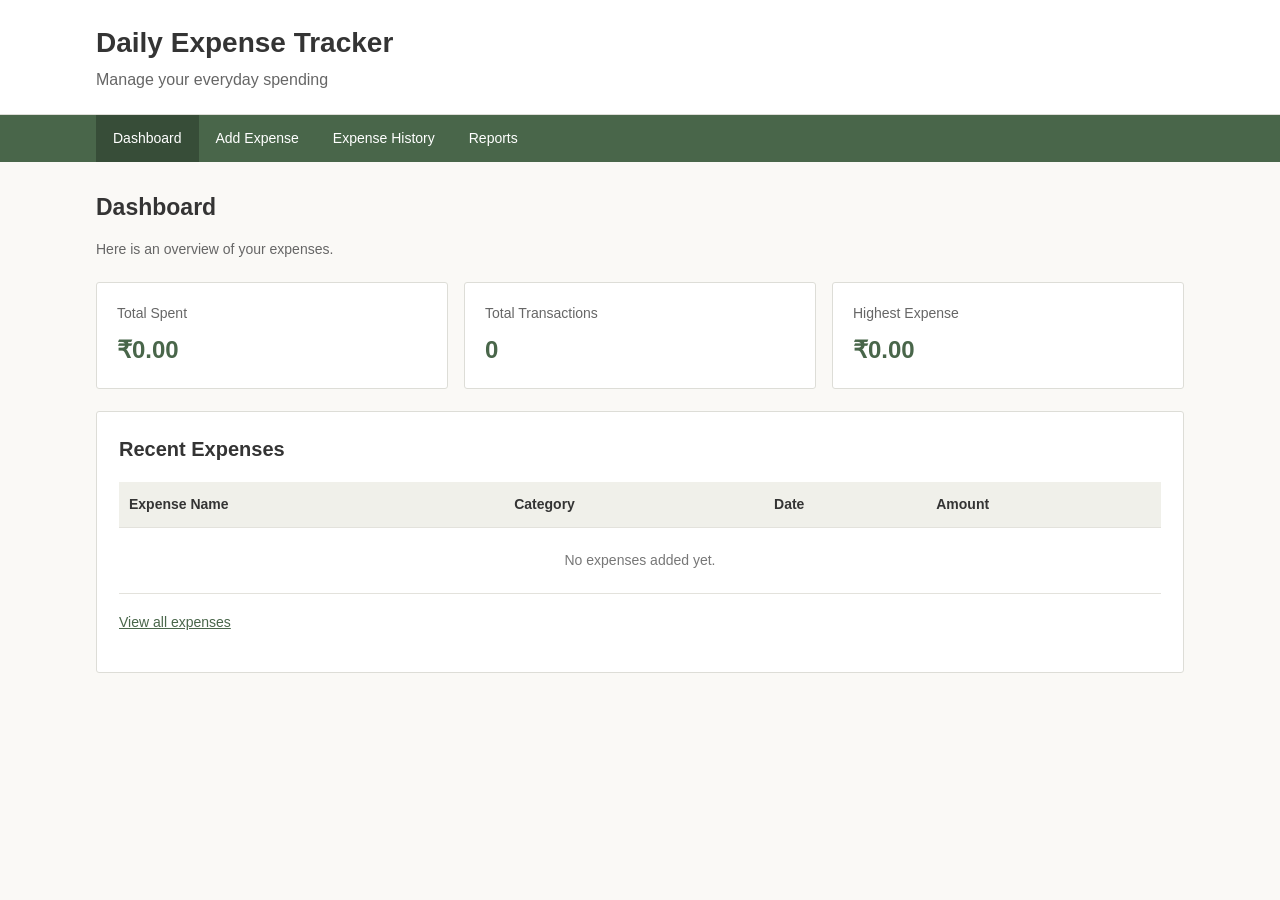
<file: index.html>
<!DOCTYPE html>
<html lang="en">
<head>
    <meta charset="UTF-8">
    <meta name="viewport" content="width=device-width, initial-scale=1.0">
    <title>Daily Expense Tracker</title>
    <link rel="stylesheet" href="style.css">
</head>
<body data-page="dashboard">
    <header>
        <h1>Daily Expense Tracker</h1>
        <p>Manage your everyday spending</p>
    </header>
    <nav>
        <a href="index.html" class="active">Dashboard</a>
        <a href="add-expense.html">Add Expense</a>
        <a href="history.html">Expense History</a>
        <a href="reports.html">Reports</a>
    </nav>
    <main>
        <h2>Dashboard</h2>
        <p class="intro">Here is an overview of your expenses.</p>
        <section class="summary">
            <div class="box">
                <p>Total Spent</p>
                <h3 id="total">₹0.00</h3>
            </div>
            <div class="box">
                <p>Total Transactions</p>
                <h3 id="count">0</h3>
            </div>
            <div class="box">
                <p>Highest Expense</p>
                <h3 id="highest">₹0.00</h3>
            </div>
        </section>
        <section class="panel">
            <h2>Recent Expenses</h2>
            <div class="table-wrap">
                <table>
                    <thead>
                        <tr>
                            <th>Expense Name</th>
                            <th>Category</th>
                            <th>Date</th>
                            <th>Amount</th>
                        </tr>
                    </thead>
                    <tbody id="recentList"></tbody>
                </table>
            </div>
            <p>
                <a href="history.html" class="text-link">
                    View all expenses
                </a>
            </p>
        </section>
    </main>
    <script src="script.js"></script>
</body>
</html>
</file>
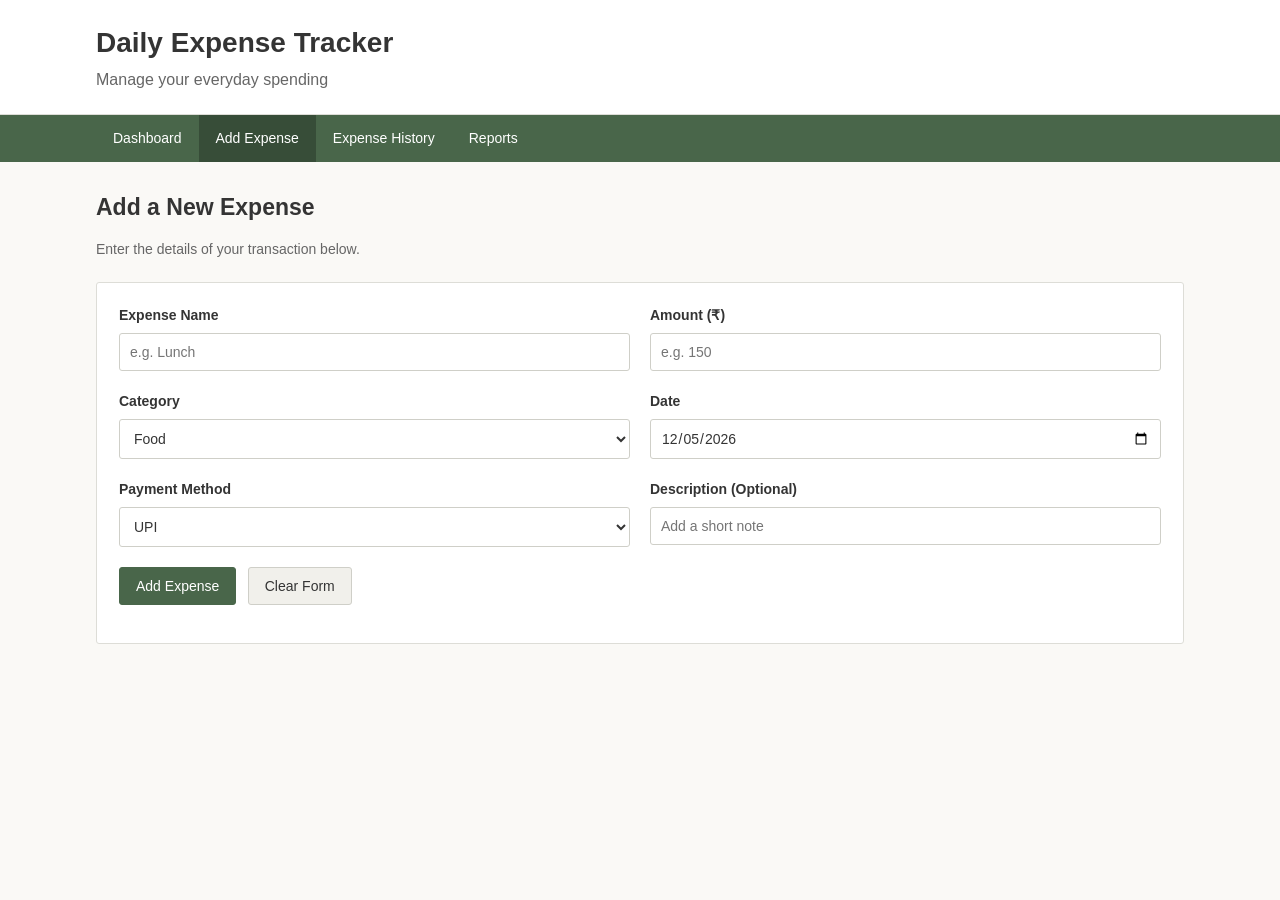
<file: add-expense.html>
<!DOCTYPE html>
<html lang="en">
<head>
    <meta charset="UTF-8">
    <meta name="viewport" content="width=device-width, initial-scale=1.0">
    <title>Add Expense</title>
    <link rel="stylesheet" href="style.css">
</head>
<body data-page="add">
    <header>
        <h1>Daily Expense Tracker</h1>
        <p>Manage your everyday spending</p>
    </header>
    <nav>
        <a href="index.html">Dashboard</a>
        <a href="add-expense.html" class="active">Add Expense</a>
        <a href="history.html">Expense History</a>
        <a href="reports.html">Reports</a>
    </nav>
    <main>
        <h2>Add a New Expense</h2>
        <p class="intro">Enter the details of your transaction below.</p>
        <section class="panel">
            <form id="expenseForm">
                <div class="form-grid">
                    <div class="form-group">
                        <label for="name">Expense Name</label>
                        <input type="text" id="name"
                               placeholder="e.g. Lunch" required>
                    </div>
                    <div class="form-group">
                        <label for="amount">Amount (₹)</label>
                        <input type="number" id="amount"
                               placeholder="e.g. 150"
                               min="0.01" step="0.01" required>
                    </div>
                    <div class="form-group">
                        <label for="category">Category</label>
                        <select id="category">
                            <option>Food</option>
                            <option>Travel</option>
                            <option>Shopping</option>
                            <option>Education</option>
                            <option>Bills</option>
                            <option>Other</option>
                        </select>
                    </div>
                    <div class="form-group">
                        <label for="date">Date</label>
                        <input type="date" id="date" required>
                    </div>
                    <div class="form-group">
                        <label for="payment">Payment Method</label>
                        <select id="payment">
                            <option>UPI</option>
                            <option>Cash</option>
                            <option>Card</option>
                            <option>Net Banking</option>
                        </select>
                    </div>
                    <div class="form-group">
                        <label for="description">Description (Optional)</label>
                        <input type="text" id="description"
                               placeholder="Add a short note">
                    </div>
                </div>
                <button type="submit">Add Expense</button>
                <button type="reset" class="secondary-btn">Clear Form</button>
                <p id="message" class="message"></p>
            </form>
        </section>
    </main>
    <script src="script.js"></script>
</body>
</html>
</file>
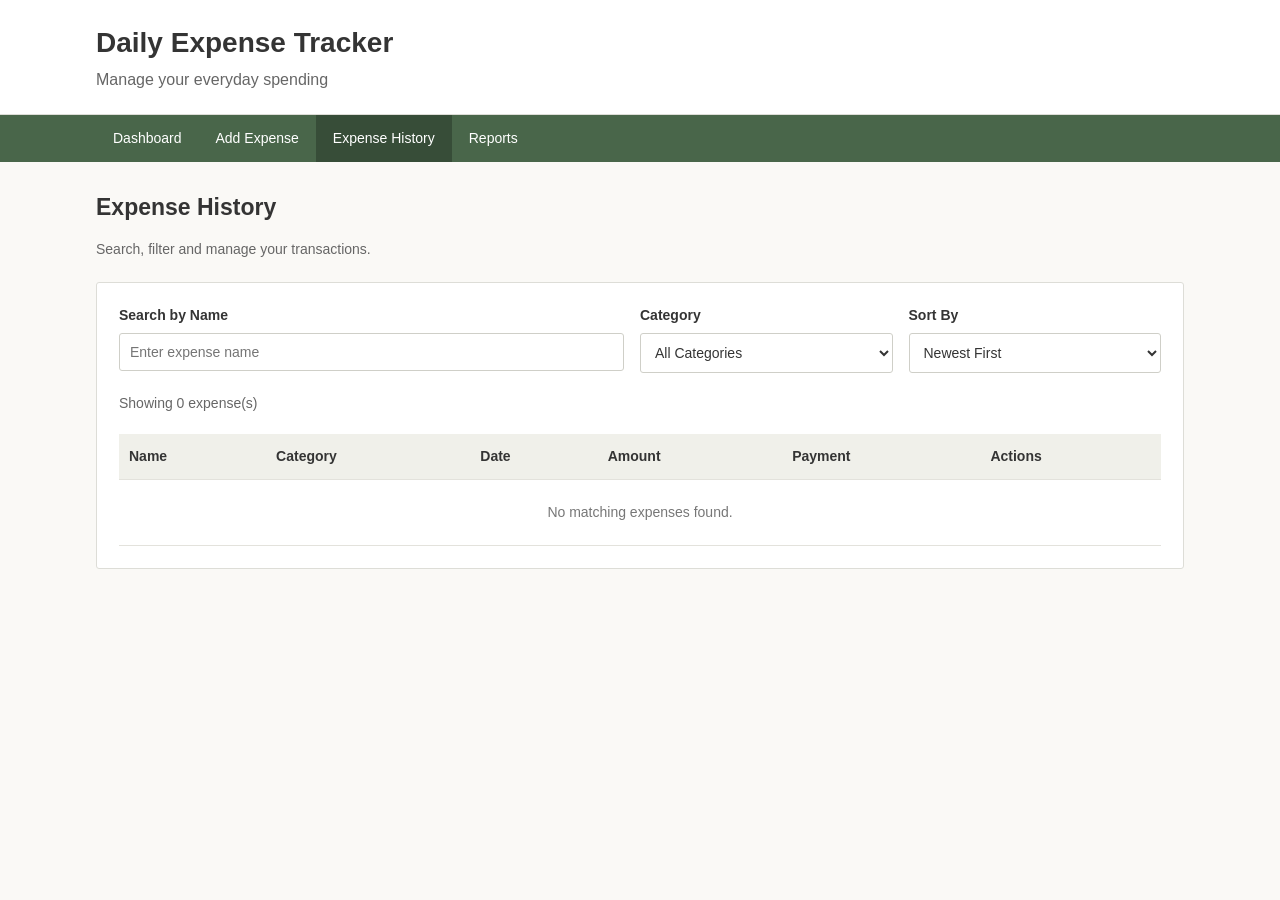
<file: history.html>
<!DOCTYPE html>
<html lang="en">
<head>
    <meta charset="UTF-8">
    <meta name="viewport" content="width=device-width, initial-scale=1.0">
    <title>Expense History</title>
    <link rel="stylesheet" href="style.css">
</head>
<body data-page="history">
    <header>
        <h1>Daily Expense Tracker</h1>
        <p>Manage your everyday spending</p>
    </header>
    <nav>
        <a href="index.html">Dashboard</a>
        <a href="add-expense.html">Add Expense</a>
        <a href="history.html" class="active">Expense History</a>
        <a href="reports.html">Reports</a>
    </nav>
    <main>
        <h2>Expense History</h2>
        <p class="intro">Search, filter and manage your transactions.</p>
        <section class="panel">
            <div class="filter-grid">
                <div class="form-group">
                    <label for="search">Search by Name</label>
                    <input type="text" id="search"
                           placeholder="Enter expense name">
                </div>
                <div class="form-group">
                    <label for="filter">Category</label>
                    <select id="filter">
                        <option>All Categories</option>
                        <option>Food</option>
                        <option>Travel</option>
                        <option>Shopping</option>
                        <option>Education</option>
                        <option>Bills</option>
                        <option>Other</option>
                    </select>
                </div>
                <div class="form-group">
                    <label for="sort">Sort By</label>
                    <select id="sort">
                        <option value="newest">Newest First</option>
                        <option value="oldest">Oldest First</option>
                        <option value="high">Amount: High to Low</option>
                        <option value="low">Amount: Low to High</option>
                    </select>
                </div>
            </div>
            <p id="historyCount" class="intro"></p>

            <div class="table-wrap">
                <table>
                    <thead>
                        <tr>
                            <th>Name</th>
                            <th>Category</th>
                            <th>Date</th>
                            <th>Amount</th>
                            <th>Payment</th>
                            <th>Actions</th>
                        </tr>
                    </thead>
                    <tbody id="historyList"></tbody>
                </table>
            </div>
        </section>
    </main>
    <script src="script.js"></script>
</body>
</html>
</file>
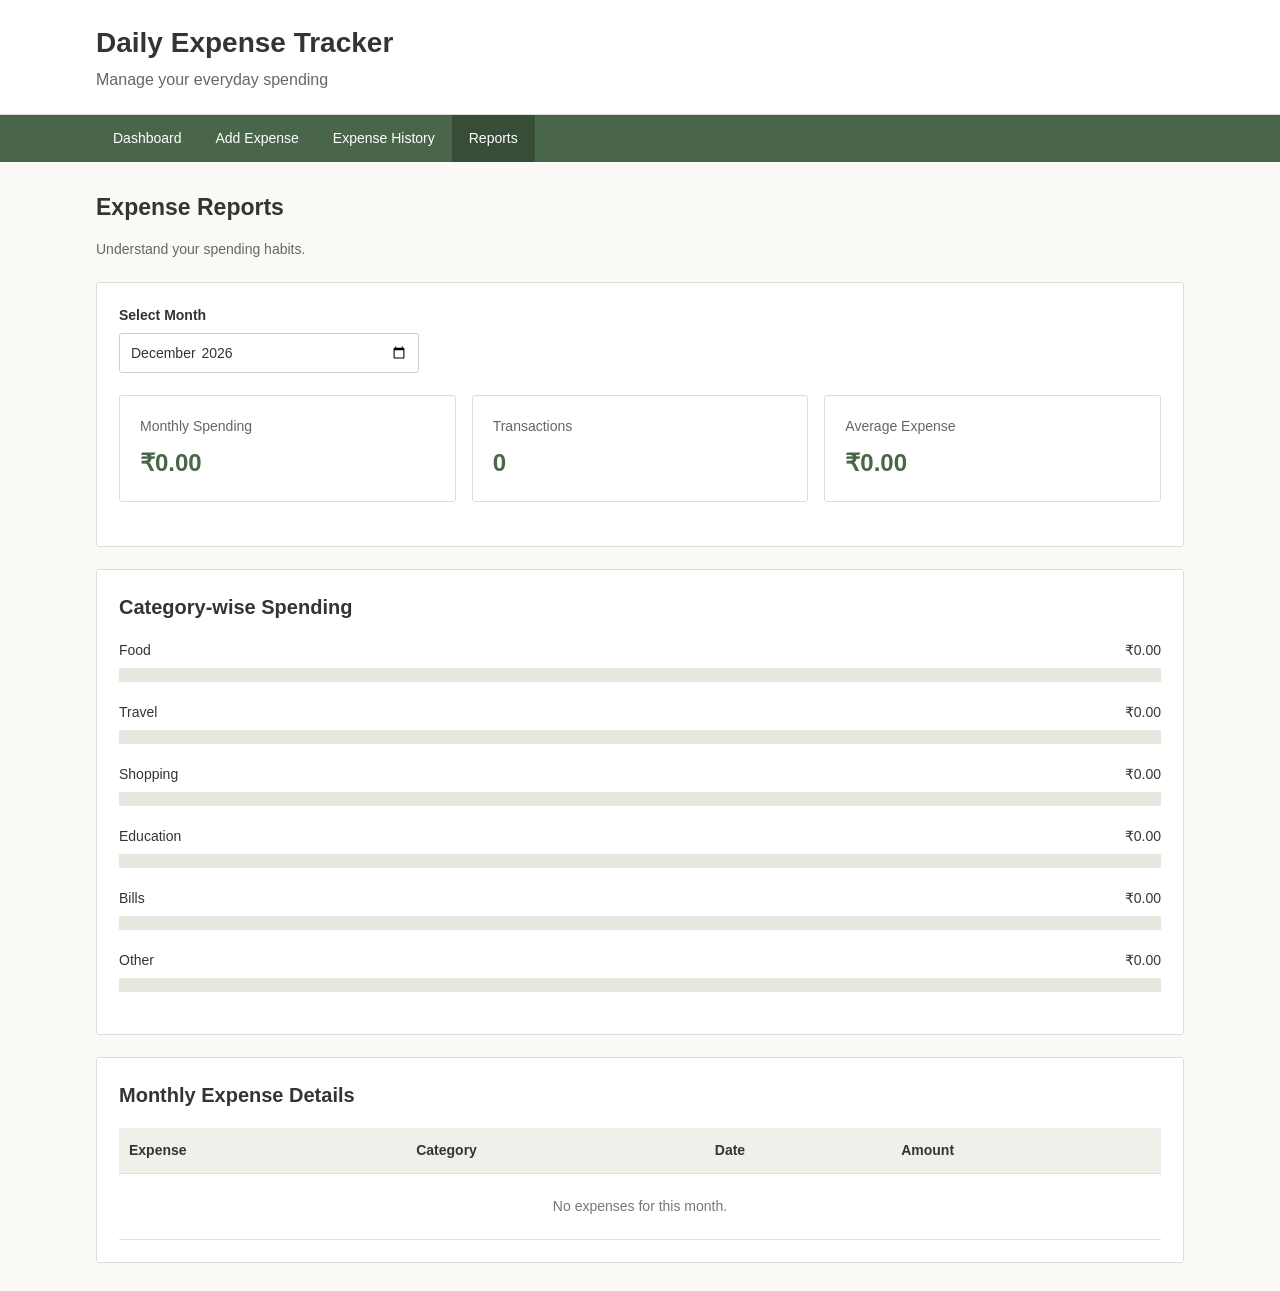
<file: reports.html>
<!DOCTYPE html>
<html lang="en">
<head>
    <meta charset="UTF-8">
    <meta name="viewport" content="width=device-width, initial-scale=1.0">
    <title>Expense Reports</title>
    <link rel="stylesheet" href="style.css">
</head>
<body data-page="reports">
    <header>
        <h1>Daily Expense Tracker</h1>
        <p>Manage your everyday spending</p>
    </header>
    <nav>
        <a href="index.html">Dashboard</a>
        <a href="add-expense.html">Add Expense</a>
        <a href="history.html">Expense History</a>
        <a href="reports.html" class="active">Reports</a>
    </nav>
    <main>
        <h2>Expense Reports</h2>
        <p class="intro">Understand your spending habits.</p>
        <section class="panel">
            <div class="form-group month-select">
                <label for="month">Select Month</label>
                <input type="month" id="month">
            </div>
            <div class="summary">
                <div class="box">
                    <p>Monthly Spending</p>
                    <h3 id="monthlyTotal">₹0.00</h3>
                </div>
                <div class="box">
                    <p>Transactions</p>
                    <h3 id="monthlyCount">0</h3>
                </div>
                <div class="box">
                    <p>Average Expense</p>
                    <h3 id="average">₹0.00</h3>
                </div>
            </div>
        </section>
        <section class="panel">
            <h2>Category-wise Spending</h2>
            <div id="categoryReport"></div>
        </section>
        <section class="panel">
            <h2>Monthly Expense Details</h2>
            <div class="table-wrap">
                <table>
                    <thead>
                        <tr>
                            <th>Expense</th>
                            <th>Category</th>
                            <th>Date</th>
                            <th>Amount</th>
                        </tr>
                    </thead>
                    <tbody id="reportList"></tbody>
                </table>
            </div>
        </section>
    </main>
    <script src="script.js"></script>
</body>
</html>
</file>
<file: style.css>
body {
    margin: 0;
    font-family: Arial, sans-serif;
    background-color: #FAF9F6;
    color: #343434;
    line-height: 1.5;
}
header {
    background-color: #FFFFFF;
    padding: 22px 7.5%;
    border-bottom: 1px solid #DDDDD7;
}
header h1 {
    margin: 0 0 4px;
    font-size: 28px;
    font-weight: 600;
    color: #343434;
}
header p {
    margin: 0;
    color: #666666;
}
nav {
    background-color: #49664A;
    padding: 0 7.5%;
    display: flex;
    flex-wrap: wrap;
}
nav a {
    color: #FFFFFF;
    text-decoration: none;
    padding: 13px 17px;
    font-size: 14px;
}
nav a:hover,
nav a.active {
    background-color: #374D38;
}
main {
    width: 85%;
    max-width: 1250px;
    margin: 28px auto;
    min-height: 450px;
}
main > h2 {
    font-size: 23px;
    color: #343434;
    margin: 0 0 6px;
}
h2 {
    font-weight: 600;
}
h3 {
    font-size: 24px;
    color: #49664A;
    margin: 8px 0 0;
}
.intro {
    color: #666666;
    font-size: 14px;
    margin-bottom: 20px;
}
.summary {
    display: grid;
    grid-template-columns: repeat(3, 1fr);
    gap: 16px;
    margin: 22px 0;
}
.box {
    background-color: #FFFFFF;
    border: 1px solid #DDDDD7;
    border-radius: 3px;
    padding: 20px;
}
.box p {
    color: #666666;
    font-size: 14px;
    margin: 0;
}
.panel {
    background-color: #FFFFFF;
    border: 1px solid #DDDDD7;
    border-radius: 3px;
    padding: 22px;
    margin-top: 22px;
}
.panel h2 {
    font-size: 20px;
    margin: 0 0 18px;
}
.form-grid {
    display: grid;
    grid-template-columns: 1fr 1fr;
    gap: 20px;
    margin-bottom: 20px;
}
.filter-grid {
    display: grid;
    grid-template-columns: 2fr 1fr 1fr;
    gap: 16px;
    margin-bottom: 20px;
}
.form-group {
    display: flex;
    flex-direction: column;
    gap: 7px;
}
label {
    font-size: 14px;
    font-weight: 600;
}
input,
select {
    width: 100%;
    box-sizing: border-box;
    padding: 10px;
    border: 1px solid #CFCFC8;
    border-radius: 3px;
    background: #FFFFFF;
    color: #343434;
    font-family: Arial, sans-serif;
    font-size: 14px;
}
input:focus,
select:focus {
    outline: 1px solid #49664A;
    border-color: #49664A;
}
button {
    background-color: #49664A;
    color: #FFFFFF;
    border: 1px solid #49664A;
    border-radius: 3px;
    padding: 10px 16px;
    margin-right: 7px;
    cursor: pointer;
    font-size: 14px;
}
button:hover {
    background-color: #374D38;
}
.secondary-btn,
.edit-btn {
    background-color: #F1F0EB;
    color: #343434;
    border-color: #CFCFC8;
}
.secondary-btn:hover,
.edit-btn:hover {
    background-color: #E7E6DF;
}
.delete-btn {
    background-color: #A94438;
    border-color: #A94438;
}
.delete-btn:hover {
    background-color: #89372E;
}
.table-wrap {
    overflow-x: auto;
}
table {
    width: 100%;
    border-collapse: collapse;
    background-color: #FFFFFF;
}
th,
td {
    text-align: left;
    padding: 12px 10px;
    border-bottom: 1px solid #E3E2DC;
    font-size: 14px;
}
th {
    background-color: #F0F0EA;
    color: #343434;
    font-weight: 600;
}
.empty {
    text-align: center;
    color: #777777;
    padding: 22px;
}
.text-link {
    color: #49664A;
    font-size: 14px;
}
.month-select {
    max-width: 300px;
    margin-bottom: 22px;
}
.report-row {
    margin-bottom: 20px;
}
.report-info {
    display: flex;
    justify-content: space-between;
    margin-bottom: 7px;
    font-size: 14px;
}
.bar-background {
    width: 100%;
    height: 14px;
    background-color: #E8E7E0;
}
.bar {
    height: 14px;
    background-color: #71866B;
}
@media (max-width: 700px) {
    header {
        padding: 18px 5%;
    }
    nav {
        padding: 0 3%;
    }
    nav a {
        padding: 12px 10px;
    }
    main {
        width: 92%;
    }
    .summary,
    .form-grid,
    .filter-grid {
        grid-template-columns: 1fr;
    }
    .box,
    .panel {
        padding: 16px;
    }
    .table-wrap table {
        min-width: 600px;
    }
}
</file>
